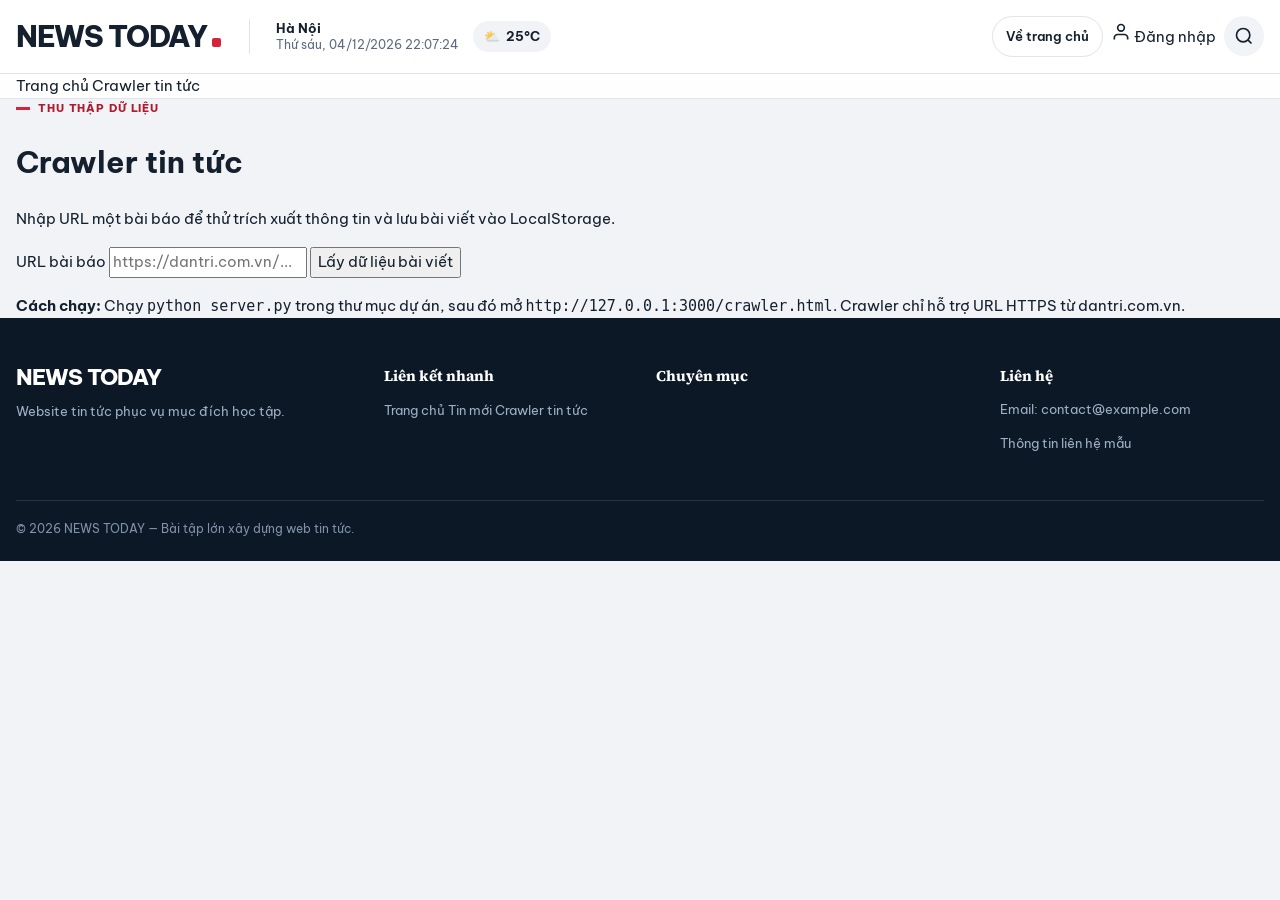
<file: crawler.html>
<!DOCTYPE html>
<html lang="vi">
<head>
  <meta charset="UTF-8">
  <meta name="viewport" content="width=device-width, initial-scale=1.0">
  <!-- BỎ CHẶN ẢNH TỪ DÂN TRÍ -->
  <meta name="referrer" content="no-referrer">
  <title>Crawler tin tức - News Today</title>
  <link rel="stylesheet" href="css/style.css">
</head>
<body>

  <!-- HEADER ĐỒNG BỘ THEO PHONG CÁCH DÂN TRÍ -->
  <header class="site-header">
    <div class="container header-inner">
      
      <!-- Khối bên trái: Logo + Ngày giờ + Nhiệt độ -->
      <div class="header-left">
        <a class="logo" href="index.html">NEWS TODAY</a>
        
        <div class="header-datetime-weather">
          <div class="location-date">
            <span class="location">Hà Nội</span>
            <span id="realtime-clock" class="date-time">Chủ nhật, 11/10/2026 00:00:00</span>
          </div>
          
          <div class="weather-box">
            <span class="weather-icon">⛅</span>
            <span class="temp">25°C</span>
          </div>
        </div>
      </div>

      <!-- Khối bên phải: Nút Về trang chủ + Đăng nhập + Tìm kiếm -->
      <div class="header-right">
        <a class="crawler-link" href="index.html">Về trang chủ</a>
        
        <a href="#login" class="login-btn">
          <svg width="20" height="20" viewBox="0 0 24 24" fill="none" stroke="currentColor" stroke-width="2">
            <path d="M20 21v-2a4 4 0 0 0-4-4H8a4 4 0 0 0-4 4v2"></path>
            <circle cx="12" cy="7" r="4"></circle>
          </svg>
          <span>Đăng nhập</span>
        </a>

        <button class="search-btn" type="button" aria-label="Tìm kiếm">
          <svg width="20" height="20" viewBox="0 0 24 24" fill="none" stroke="currentColor" stroke-width="2">
            <circle cx="11" cy="11" r="8"></circle>
            <line x1="21" y1="21" x2="16.65" y2="16.65"></line>
          </svg>
        </button>
      </div>

    </div>
  </header>

  <!-- NAVBAR CHUYÊN MỤC -->
  <nav class="navbar">
    <div class="container">
      <a href="index.html">Trang chủ</a>
      <a href="crawler.html" aria-current="page">Crawler tin tức</a>
    </div>
  </nav>

  <!-- NỘI DUNG CHÍNH TRANG CRAWLER -->
  <main class="container crawler-container">
    <p class="eyebrow">THU THẬP DỮ LIỆU</p>
    <h1>Crawler tin tức</h1>
    <p class="intro">Nhập URL một bài báo để thử trích xuất thông tin và lưu bài viết vào LocalStorage.</p>

    <!-- Form nhập URL -->
    <form id="crawler-form" class="crawler-form">
      <label for="article-url">URL bài báo</label>
      <input id="article-url" name="url" type="url" placeholder="https://dantri.com.vn/..." required>
      <button type="submit" id="crawl-button">Lấy dữ liệu bài viết</button>
    </form>

    <p id="crawler-status" class="status-message" aria-live="polite"></p>

    <!-- Khối kết quả dữ liệu cào được -->
    <section id="crawler-result" class="crawler-result" hidden>
      <h2>Dữ liệu trích xuất</h2>
      <pre id="crawler-json"></pre>
      <button type="button" id="save-crawled-post">Lưu bài viết vào LocalStorage</button>
    </section>

    <!-- Ghi chú về nguồn hỗ trợ -->
    <aside class="notice">
      <strong>Cách chạy:</strong> Chạy <code>python server.py</code> trong thư mục dự án, sau đó mở <code>http://127.0.0.1:3000/crawler.html</code>. Crawler chỉ hỗ trợ URL HTTPS từ dantri.com.vn.
    </aside>
  </main>

  <!-- FOOTER -->
  <footer class="site-footer">
    <div class="container footer-grid">
      <section>
        <h2>NEWS TODAY</h2>
        <p>Website tin tức phục vụ mục đích học tập.</p>
      </section>
      <section>
        <h3>Liên kết nhanh</h3>
        <a href="index.html">Trang chủ</a>
        <a href="index.html">Tin mới</a>
        <a href="crawler.html">Crawler tin tức</a>
      </section>
      <section>
        <h3>Chuyên mục</h3>
        <div id="footer-categories" class="footer-links"></div>
      </section>
      <section>
        <h3>Liên hệ</h3>
        <p>Email: contact@example.com</p>
        <p>Thông tin liên hệ mẫu</p>
      </section>
    </div>
    <div class="container copyright">© 2026 NEWS TODAY — Bài tập lớn xây dựng web tin tức.</div>
  </footer>

  <!-- JAVASCRIPT LOGIC -->
  <script src="js/storage.js"></script>
  <script src="js/crawler.js"></script>

  <!-- SCRIPT CẬP NHẬT ĐỒNG HỒ THỜI GIAN THỰC -->
  <script>
    function updateClock() {
      const now = new Date();
      const days = ['Chủ nhật', 'Thứ hai', 'Thứ ba', 'Thứ tư', 'Thứ năm', 'Thứ sáu', 'Thứ bảy'];
      const dayName = days[now.getDay()];
      
      const day = String(now.getDate()).padStart(2, '0');
      const month = String(now.getMonth() + 1).padStart(2, '0');
      const year = now.getFullYear();
      
      const hours = String(now.getHours()).padStart(2, '0');
      const minutes = String(now.getMinutes()).padStart(2, '0');
      const seconds = String(now.getSeconds()).padStart(2, '0');

      const timeString = `${dayName}, ${day}/${month}/${year} ${hours}:${minutes}:${seconds}`;
      const clockEl = document.getElementById('realtime-clock');
      if (clockEl) clockEl.innerText = timeString;
    }

    updateClock();
    setInterval(updateClock, 1000);
  </script>
</body>
</html>
</file>
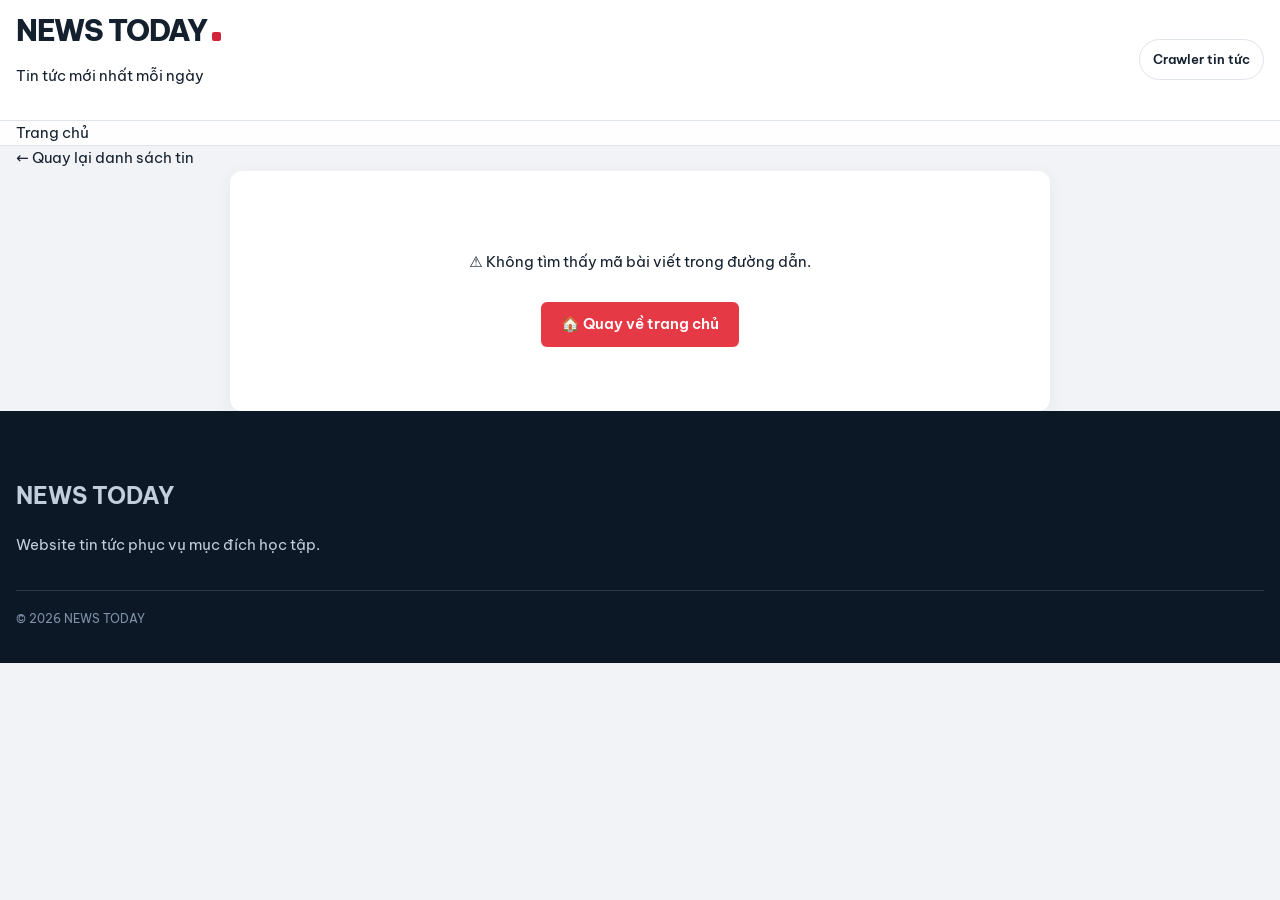
<file: detail.html>
<!DOCTYPE html>
<html lang="vi">
<head>
  <meta charset="UTF-8">
  <meta name="viewport" content="width=device-width, initial-scale=1.0">
  <!-- BỎ CHẶN ẢNH TỪ CÁC NGUỒN BÊN NGOÀI NHƯ DÂN TRÍ -->
  <meta name="referrer" content="no-referrer">
  <title>Chi tiết bài viết - News Today</title>
  <link rel="stylesheet" href="css/style.css">
</head>
<body>

  <header class="site-header">
    <div class="container header-inner">
      <div>
        <a class="logo" href="index.html">NEWS TODAY</a>
        <p class="tagline">Tin tức mới nhất mỗi ngày</p>
      </div>
      <a class="crawler-link" href="crawler.html">Crawler tin tức</a>
    </div>
  </header>

  <nav class="navbar">
    <div class="container" id="menu">
      <a href="index.html">Trang chủ</a>
    </div>
  </nav>

  <main class="container article-container">
    <a class="back-link" href="index.html">← Quay lại danh sách tin</a>
    <article id="article-detail" class="article-detail">
      <p class="status-message">Đang tải bài viết...</p>
    </article>
  </main>

  <footer class="site-footer">
    <div class="container">
      <h2>NEWS TODAY</h2>
      <p>Website tin tức phục vụ mục đích học tập.</p>
      <p class="copyright">© 2026 NEWS TODAY</p>
    </div>
  </footer>

  <script src="js/storage.js"></script>
  <script src="js/detail.js"></script>
</body>
</html>
</file>
<file: css/style.css>
/* NEWS TODAY — giao diện báo điện tử: tiêu đề chữ có chân, nội dung chữ không chân, một điểm nhấn đỏ */
@import url("https://fonts.googleapis.com/css2?family=Be+Vietnam+Pro:wght@400;500;600;700;800&family=Source+Serif+4:opsz,wght@8..60,600;8..60,700;8..60,800&display=swap");

:root {
  color-scheme: light;
  --ink: #14202e;
  --night: #0d1827;
  --paper: #f1f3f6;
  --surface: #ffffff;
  --line: #dfe4eb;
  --muted: #5b6a7d;
  --brand: #d3243b;
  --brand-dark: #b01a2f;
  --brand-tint: #fdecef;
  --serif: "Source Serif 4", "Noto Serif", Georgia, "Times New Roman", serif;
  --sans: "Be Vietnam Pro", ui-sans-serif, system-ui, -apple-system, "Segoe UI", Roboto, Arial, sans-serif;
  --radius: 16px;
  --radius-sm: 10px;
  --shadow-md: 0 18px 48px rgba(13, 24, 39, .18);
  --container: 1400px;
}

*, *::before, *::after { box-sizing: border-box; }
html { scroll-behavior: smooth; scroll-padding-top: 80px; }
body { margin: 0; color: var(--ink); background: var(--paper); font: 400 15px/1.65 var(--sans); -webkit-font-smoothing: antialiased; }
button, input, textarea, select { font: inherit; }
a { color: inherit; text-decoration: none; }
button { color: inherit; }
img { max-width: 100%; }
:focus-visible { outline: 3px solid rgba(211, 36, 59, .4); outline-offset: 3px; }
::selection { color: #fff; background: var(--brand); }
.container { width: min(var(--container), calc(100% - 32px)); margin-inline: auto; }

/* ---------- Header ---------- */
.site-header { position: relative; z-index: 910; padding: 16px 0; background: var(--surface); }
.header-inner { display: flex; align-items: center; justify-content: space-between; gap: 24px; }
.header-left, .header-right { display: flex; align-items: center; min-width: 0; }
.header-left { gap: 28px; }
.logo { display: inline-flex; flex-shrink: 0; align-items: baseline; gap: 2px; color: var(--ink); font: 800 clamp(24px, 2.3vw, 30px)/1 var(--sans); letter-spacing: -.045em; }
.logo::after { width: 9px; height: 9px; margin-left: 3px; border-radius: 2px; background: var(--brand); content: ""; }
.header-datetime-weather { display: flex; align-items: center; gap: 14px; padding-left: 26px; border-left: 1px solid var(--line); font-size: 12px; }
.location-date { display: flex; flex-direction: column; line-height: 1.4; }
.location { font-size: 13px; font-weight: 700; }
.date-time { color: var(--muted); font-size: 12px; white-space: nowrap; font-variant-numeric: tabular-nums; }
.weather-box { display: inline-flex; align-items: center; gap: 6px; padding: 5px 11px; color: var(--ink); background: var(--paper); border-radius: 999px; font-size: 13px; font-weight: 700; white-space: nowrap; }
.header-right { justify-content: flex-end; gap: 8px; }
.crawler-link, .btn-auth, .search-btn, .mega-menu-toggle, .text-button { display: inline-flex; align-items: center; justify-content: center; transition: color .16s, background .16s, border-color .16s; }
.crawler-link { gap: 8px; padding: 9px 13px; color: var(--ink); border: 1px solid var(--line); border-radius: 999px; font-size: 12.5px; font-weight: 600; white-space: nowrap; }
.crawler-link:hover, .crawler-link[aria-current="page"] { color: var(--brand); border-color: var(--brand); background: var(--brand-tint); }
.auth-buttons { display: flex; align-items: center; gap: 6px; }
.btn-auth { gap: 7px; min-height: 40px; padding: 8px 16px; border: 1px solid transparent; border-radius: 999px; cursor: pointer; font-size: 12.5px; font-weight: 600; white-space: nowrap; }
.btn-login { color: var(--ink); background: transparent; }
.btn-login:hover { color: var(--brand); background: var(--brand-tint); }
.btn-register { color: #fff; background: var(--ink); }
.btn-register:hover { background: var(--brand); }
.search-btn { width: 40px; height: 40px; flex-shrink: 0; border: 0; border-radius: 50%; background: var(--paper); color: var(--ink); cursor: pointer; }
.search-btn:hover { color: #fff; background: var(--brand); }

/* ---------- YÊU CẦU 4: NAVBAR HIỆU ỨNG KÍNH MỜ (GLASSMORPHISM) ---------- */
.navbar { 
  position: sticky; 
  top: 0; 
  z-index: 900; 
  background: rgba(255, 255, 255, 0.88); 
  backdrop-filter: blur(12px);
  -webkit-backdrop-filter: blur(12px);
  border-top: 1px solid var(--line); 
  border-bottom: 1px solid var(--line); 
}
.navbar-inner { display: flex; align-items: center; justify-content: space-between; min-height: 50px; gap: 10px; }
.nav-links { display: flex; align-items: center; gap: clamp(16px, 2vw, 28px); min-width: 0; overflow-x: auto; scrollbar-width: none; white-space: nowrap; }
.nav-links::-webkit-scrollbar { display: none; }
.nav-links a { position: relative; display: inline-flex; align-items: center; min-height: 50px; color: var(--ink); font-size: 14px; font-weight: 600; transition: color .16s; }
.nav-links a::after { position: absolute; right: 0; bottom: -1px; left: 0; height: 3px; background: var(--brand); content: ""; transform: scaleX(0); transform-origin: left; transition: transform .2s; }
.nav-links a:hover, .nav-links a[aria-current="page"] { color: var(--brand); }
.nav-links a:hover::after, .nav-links a[aria-current="page"]::after { transform: scaleX(1); }
.mega-menu-toggle { display: grid; grid-template-columns: repeat(3, 4px); gap: 3px; flex-shrink: 0; padding: 10px 4px 10px 14px; border: 0; background: transparent; cursor: pointer; }
.mega-menu-toggle span { width: 4px; height: 4px; border-radius: 50%; background: var(--ink); transition: background .16s; }
.mega-menu-toggle:hover span, .mega-menu-toggle.active span { background: var(--brand); }

.mega-menu-overlay { display: none; position: absolute; top: 100%; right: 0; left: 0; max-height: min(78vh, 720px); overflow: auto; padding: 28px 0 32px; background: var(--surface); border-bottom: 1px solid var(--line); box-shadow: var(--shadow-md); }
.mega-menu-overlay.active { display: block; animation: menuIn .16s ease-out; }
@keyframes menuIn { from { opacity: 0; transform: translateY(-6px); } to { opacity: 1; transform: none; } }
.mega-menu-container { display: grid; grid-template-columns: minmax(0, 3.4fr) minmax(200px, 1fr); gap: 32px; }
.mega-grid { display: grid; grid-template-columns: repeat(4, minmax(0, 1fr)); gap: 26px 22px; align-content: start; }
.mega-col h3 { margin: 0 0 8px; padding-bottom: 8px; border-bottom: 2px solid var(--ink); font: 700 15px/1.3 var(--serif); }
.mega-col h3 a:hover, .mega-col ul li a:hover { color: var(--brand); }
.mega-col ul { margin: 0; padding: 0; list-style: none; }
.mega-col ul li { margin: 7px 0; }
.mega-col ul li a { color: var(--muted); font-size: 13px; }

/* ---------- Bố Cục Trang Chính ---------- */
.page-content { padding-top: 28px; padding-bottom: 64px; }
.main-layout { display: grid; grid-template-columns: 1fr; gap: 28px; }

@media (min-width: 992px) {
  .main-layout { grid-template-columns: 3.1fr 1fr; }
}

.content-left { min-width: 0; }
.sidebar-right { display: flex; flex-direction: column; gap: 24px; }

.section-heading { display: flex; align-items: flex-end; justify-content: space-between; gap: 16px; margin-bottom: 16px; padding-bottom: 12px; border-bottom: 2px solid var(--ink); }
.eyebrow { display: flex; align-items: center; gap: 8px; margin: 0 0 4px; color: var(--brand-dark); font-size: 11px; font-weight: 800; letter-spacing: .08em; text-transform: uppercase; }
.eyebrow::before { width: 14px; height: 3px; background: var(--brand); content: ""; }
.section-heading h1 { margin: 0; font: 800 clamp(26px, 3vw, 38px)/1.12 var(--serif); letter-spacing: -.02em; }
.text-button { min-height: 36px; padding: 6px 16px; border: 1px solid var(--ink); border-radius: 999px; background: transparent; cursor: pointer; font-size: 12.5px; font-weight: 600; white-space: nowrap; }
.text-button:hover { color: #fff; background: var(--ink); }
.status-message { margin: 0 0 16px; color: var(--muted); font-size: 13px; }

/* =========================================================
   1. PHẦN TIN CHÍNH (3 BÀI NỔI BẬT Ở TRÊN)
   ========================================================= */
.featured-news {
  display: grid;
  grid-template-columns: minmax(0, 1.7fr) minmax(300px, 1fr);
  gap: 20px;
  align-items: stretch;
  margin-bottom: 32px;
}

.news-card { position: relative; min-width: 0; overflow: hidden; background: var(--surface); border: 1px solid var(--line); border-radius: var(--radius); }
.news-card h2 a::after, .news-card h3 a::after { position: absolute; inset: 0; z-index: 1; content: ""; }
.news-card h2, .news-card h3 { margin: 10px 0 8px; font-family: var(--serif); font-weight: 700; letter-spacing: -.012em; line-height: 1.3; }
.news-card h2 { font-size: clamp(22px, 2.6vw, 32px); }
.news-card h3 { font-size: 17px; }
.news-card h2 a, .news-card h3 a { transition: color .16s; }
.news-card:hover h2 a, .news-card:hover h3 a { color: var(--brand); }
.news-card p { margin: 8px 0 0; color: var(--muted); font-size: 13.5px; line-height: 1.6; }
.news-card-media { display: block; overflow: hidden; background: #dfe5ec; }
.news-card-media img { display: block; width: 100%; height: 100%; object-fit: cover; transition: transform .5s ease; }
.news-card:hover .news-card-media img { transform: scale(1.03); }
.news-card-content { min-width: 0; padding: 20px 22px; }
.category-label { display: inline-flex; width: fit-content; max-width: 100%; padding: 3px 10px; color: var(--brand); background: var(--brand-tint); border-radius: 999px; font-size: 12px; font-weight: 600; line-height: 1.6; }
.post-meta { display: flex; flex-wrap: wrap; align-items: center; gap: 4px 12px; margin-top: 12px; color: var(--muted); font-size: 12.5px; }

/* Bài lớn bên trái */
.featured-main { display: flex; min-height: 420px; max-height: 480px; flex-direction: column; justify-content: flex-end; color: #fff; background: var(--night); border: 0; }
.featured-main::before { position: absolute; top: 0; bottom: 0; left: 0; width: 5px; background: var(--brand); content: ""; z-index: 2; }
.featured-main .news-card-media { position: absolute; inset: 0; background: var(--night); }
.featured-main .news-card-media::after { position: absolute; inset: 0; background: linear-gradient(to top, rgba(8, 16, 28, .95) 10%, rgba(8, 16, 28, .4) 60%, rgba(8, 16, 28, .05)); content: ""; }
.featured-main .news-card-content { position: relative; padding: 28px 32px; z-index: 3; }
.featured-main .category-label { color: #fff; background: var(--brand); }
.featured-main h2 { margin-top: 10px; color: #fff; }
.featured-main h2 a { color: #fff; }
.featured-main p { color: #cdd7e4; }
.featured-main .post-meta { color: #aebbd0; }

/* ---------- YÊU CẦU 2: TĂNG CHIỀU SÂU & HOVER CHO 2 KHỐI TIN PHỤ ---------- */
.featured-side { display: grid; grid-template-rows: repeat(2, minmax(0, 1fr)); gap: 20px; }
.featured-side .news-card { 
  display: flex; 
  flex-direction: column; 
  justify-content: center;
  box-shadow: 0 2px 8px rgba(13, 24, 39, 0.04);
  transition: transform 0.25s ease, box-shadow 0.25s ease, border-color 0.25s ease;
}
.featured-side .news-card:hover {
  transform: translateY(-3px);
  box-shadow: 0 10px 24px rgba(13, 24, 39, 0.08);
  border-color: var(--brand);
}
.featured-side .news-card:has(.news-card-media) { display: grid; grid-template-columns: 125px minmax(0, 1fr); }
.featured-side .news-card:has(.news-card-media) .news-card-media { height: 100%; min-height: 120px; border-radius: var(--radius-sm) 0 0 var(--radius-sm); }
.featured-side .news-card-content { padding: 16px 18px; }

/* =========================================================
   2. PHẦN TIN PHỤ (TIN TỨC KHÁC)
   ========================================================= */
.more-news-section { margin-top: 36px; }
.more-news-section > h2 { display: flex; align-items: center; gap: 14px; margin: 0 0 20px; font: 700 22px/1.2 var(--serif); color: var(--ink); }
.more-news-section > h2::after { flex: 1; height: 2px; background: var(--line); content: ""; }

.news-list {
  display: grid;
  grid-template-columns: repeat(3, 1fr);
  gap: 24px 20px;
}

.list-card {
  width: 100%;
}

.list-card .news-card {
  position: relative;
  display: flex;
  flex-direction: column;
  height: 100%;
  background: var(--surface);
  border: 1px solid var(--line);
  border-radius: 8px;
  overflow: hidden;
  box-shadow: 0 2px 8px rgba(0, 0, 0, 0.04);
  transition: border-color 0.2s ease, box-shadow 0.2s ease, transform 0.2s ease;
}

.list-card .news-card:hover {
  border-color: var(--brand);
  box-shadow: 0 6px 16px rgba(0, 0, 0, 0.08);
  transform: translateY(-2px);
}

.list-card .news-card-media {
  position: relative;
  width: 100%;
  height: 180px;
  margin: 0;
  background: #edf2f7;
  overflow: hidden;
  flex-shrink: 0;
}

.list-card .news-card-media img {
  width: 100%;
  height: 100%;
  object-fit: cover;
  transition: transform 0.4s ease;
}

.list-card .news-card:hover .news-card-media img {
  transform: scale(1.04);
}

.list-card .news-card::after {
  display: none;
}

.list-card .news-card-content {
  position: relative;
  display: flex;
  flex-direction: column;
  flex: 1;
  padding: 16px 18px 18px;
  color: var(--ink);
  background: var(--surface);
}

.list-card .category-label {
  display: inline-block;
  width: fit-content;
  background: var(--brand-tint);
  color: var(--brand);
  font-size: 11px;
  font-weight: 700;
  letter-spacing: 0.03em;
  text-transform: uppercase;
  padding: 3px 8px;
  border-radius: 4px;
  margin-bottom: 8px;
  box-shadow: none;
}

.list-card .news-card h3 {
  color: var(--ink) !important;
  font-family: var(--serif);
  font-weight: 700;
  font-size: 17px;
  line-height: 1.38;
  margin: 4px 0 8px;
  text-shadow: none;
}

.list-card .news-card h3 a {
  color: var(--ink) !important;
  text-decoration: none;
  transition: color 0.16s ease;
}

.list-card .news-card:hover h3 a {
  color: var(--brand) !important;
}

.list-card .news-card p {
  color: var(--muted) !important;
  font-size: 13px;
  line-height: 1.55;
  margin: 0 0 12px;
  display: -webkit-box;
  line-clamp: 3;
  -webkit-line-clamp: 3;
  -webkit-box-orient: vertical;
  overflow: hidden;
}

.list-card .post-meta {
  margin-top: auto;
  padding-top: 10px;
  border-top: 1px solid var(--paper);
  color: var(--muted) !important;
  font-size: 11.5px;
  display: flex;
  align-items: center;
  gap: 8px;
}

/* ---------- Sidebar Widgets ---------- */
.widget-box { padding: 18px; background: var(--surface); border: 1px solid var(--line); border-radius: 8px; box-shadow: 0 4px 12px rgba(0,0,0,0.03); }
.widget-title { margin: 0 0 14px 0; padding-bottom: 8px; border-bottom: 2px solid var(--brand); color: var(--ink); font-family: var(--serif); font-size: 16px; font-weight: 700; text-transform: uppercase; }

/* ---------- YÊU CẦU 1: BẢNG TỶ GIÁ (BADGE NỔI) ---------- */
.finance-table { width: 100%; border-collapse: collapse; font-size: 13.5px; }
.finance-table th, .finance-table td { padding: 10px 4px; text-align: left; border-bottom: 1px dashed var(--line); }
.finance-table th { color: var(--muted); font-weight: 600; }
.finance-table .up, .finance-table .down {
  display: inline-block;
  padding: 2px 10px;
  border-radius: 20px;
  font-size: 12px;
  font-weight: 700;
  text-align: center;
}
.finance-table .up { color: #0f766e; background: #ccfbf1; }
.finance-table .down { color: #991b1b; background: #fee2e2; }

/* ---------- YÊU CẦU 3: TÚT LAI WIDGET TIN XEM NHIỀU ---------- */
.top-news-list { margin: 0; padding: 0; list-style: none; }
.top-news-item { 
  display: flex; 
  align-items: center; 
  gap: 12px; 
  padding: 10px 8px; 
  border-bottom: 1px solid var(--line); 
  border-radius: 8px;
  transition: background 0.2s ease;
}
.top-news-item:hover { background: var(--paper); }
.top-news-item:last-child { border-bottom: 0; }
.top-news-num { 
  display: inline-flex;
  align-items: center;
  justify-content: center;
  width: 26px;
  height: 26px;
  background: var(--brand-tint);
  color: var(--brand); 
  border-radius: 6px;
  font-family: var(--serif); 
  font-size: 13px; 
  font-weight: 800; 
  line-height: 1; 
  flex-shrink: 0;
}
.top-news-title { color: var(--ink); font-size: 13.5px; font-weight: 600; line-height: 1.4; transition: color 0.16s; }
.top-news-title:hover { color: var(--brand); }

/* Skeleton & Load More */
@keyframes shimmer { 0% { background-position: -200px 0; } 100% { background-position: 200px 0; } }
.skeleton { background: linear-gradient(90deg, #e0e6ed 25%, #f1f5f9 50%, #e0e6ed 75%); background-size: 200px 100%; animation: shimmer 1.5s infinite; border-radius: 4px; }
.skeleton-card { display: flex; flex-direction: column; gap: 10px; padding: 16px; background: var(--surface); border: 1px solid var(--line); border-radius: 8px; margin-bottom: 18px; }
.skeleton-img { width: 100%; height: 160px; }
.skeleton-title { height: 20px; width: 85%; }
.skeleton-text { height: 14px; width: 100%; }
.skeleton-text-short { height: 14px; width: 60%; }

.load-more-wrapper { margin-top: 28px; text-align: center; }
.btn-load-more { display: inline-flex; align-items: center; justify-content: center; padding: 10px 26px; background: var(--ink); color: #fff; border: 0; border-radius: 999px; font-size: 13.5px; font-weight: 700; cursor: pointer; transition: background 0.2s; }
.btn-load-more:hover { background: var(--brand); }

/* Mobile & Responsive */
.mobile-menu-toggle { display: none; width: 40px; height: 40px; align-items: center; justify-content: center; background: var(--paper); border: 0; border-radius: 50%; color: var(--ink); font-size: 20px; cursor: pointer; }
.nav-backdrop { display: none; position: fixed; inset: 0; background: rgba(13, 24, 39, 0.6); backdrop-filter: blur(3px); z-index: 1050; }
.nav-backdrop.open { display: block; }

.search-overlay, .auth-modal-overlay { display: none; position: fixed; inset: 0; overflow: auto; background: rgba(13, 24, 39, .62); backdrop-filter: blur(5px); }
.search-overlay { z-index: 2100; align-items: flex-start; justify-content: center; padding: min(10vh, 80px) 18px 24px; }
.auth-modal-overlay { z-index: 2200; align-items: center; justify-content: center; padding: 20px; }
.search-overlay.active, .auth-modal-overlay.active { display: flex; }
.search-panel, .auth-modal-card { position: relative; background: var(--surface); border-radius: 20px; box-shadow: var(--shadow-md); animation: modalIn .2s ease-out; }
.search-panel { width: min(720px, 100%); padding: 30px; }
.auth-modal-card { width: min(450px, 100%); max-height: min(92vh, 850px); overflow-y: auto; }
@keyframes modalIn { from { opacity: 0; transform: translateY(10px); } to { opacity: 1; transform: none; } }

/* Footer */
.site-footer { padding: 48px 0 22px; color: #c3cedc; background: var(--night); }
.footer-grid { display: grid; grid-template-columns: 1.4fr 1fr 1.3fr 1.1fr; gap: 32px; }
.footer-grid h2 { margin: 0 0 12px; color: #fff; font: 800 22px/1 var(--sans); letter-spacing: -.04em; }
.footer-grid h3 { margin: 0 0 12px; color: #fff; font: 700 15px/1.3 var(--serif); }
.footer-grid p, .footer-grid a { color: #9fb0c5; font-size: 13px; }
.footer-links { display: grid; grid-template-columns: repeat(2, minmax(0, 1fr)); gap: 0 12px; }
.copyright { margin-top: 32px; padding-top: 18px; border-top: 1px solid #263649; color: #7f92a9; font-size: 12px; }

/* Media Queries Responsive */
@media (max-width: 990px) {
  .featured-news { grid-template-columns: 1fr; }
  .news-list { grid-template-columns: repeat(2, 1fr); }
}

@media (max-width: 600px) {
  .news-list { grid-template-columns: 1fr; }
  .site-header { padding: 12px 0; }
  .logo { font-size: 24px; }
  .crawler-link span, .btn-login span, .btn-register { display: none; }
}
/* --- GIAO DIỆN TRANG CHI TIẾT BÀI VIẾT --- */
#article-detail {
  max-width: 820px;
  margin: 0 auto;
  padding: 24px;
  background: #ffffff;
  border-radius: 12px;
  box-shadow: 0 4px 20px rgba(0, 0, 0, 0.05);
}

/* Thanh điều hướng Quay lại & Breadcrumb */
.detail-navigation {
  display: flex;
  justify-content: space-between;
  align-items: center;
  padding-bottom: 16px;
  margin-bottom: 20px;
  border-bottom: 1px solid #eaeaea;
  flex-wrap: wrap;
  gap: 12px;
}

.btn-back-link {
  display: inline-flex;
  align-items: center;
  gap: 6px;
  color: #1a73e8;
  font-weight: 600;
  font-size: 0.95rem;
  text-decoration: none;
  padding: 6px 14px;
  background: #f1f5f9;
  border-radius: 20px;
  transition: all 0.2s ease;
}

.btn-back-link:hover {
  background: #e2e8f0;
  color: #0d52bf;
  transform: translateX(-3px);
}

.breadcrumb-trail {
  font-size: 0.9rem;
  color: #64748b;
}

.breadcrumb-trail a {
  color: #64748b;
  text-decoration: none;
}

.breadcrumb-trail a:hover {
  color: #1a73e8;
  text-decoration: underline;
}

.breadcrumb-trail .sep {
  margin: 0 6px;
  color: #cbd5e1;
}

.breadcrumb-trail .current-cat {
  color: #1e293b;
  font-weight: 600;
}

/* Header bài viết */
.category-badge {
  display: inline-block;
  background: #e63946;
  color: #ffffff;
  font-size: 0.75rem;
  font-weight: 700;
  padding: 4px 10px;
  border-radius: 4px;
  text-transform: uppercase;
  letter-spacing: 0.5px;
  margin-bottom: 12px;
}

.article-main-title {
  font-size: 2rem;
  font-weight: 800;
  line-height: 1.35;
  color: #0f172a;
  margin-bottom: 16px;
}

.article-meta-bar {
  display: flex;
  align-items: center;
  gap: 12px;
  font-size: 0.9rem;
  color: #64748b;
  margin-bottom: 24px;
}

.meta-divider {
  color: #cbd5e1;
}

/* Khối Sapo */
.article-sapo-box {
  background: #f8fafc;
  border-left: 4px solid #e63946;
  padding: 16px 20px;
  margin-bottom: 24px;
  border-radius: 0 8px 8px 0;
}

.article-sapo-box p {
  font-size: 1.1rem;
  font-weight: 600;
  line-height: 1.6;
  color: #334155;
  margin: 0;
}

/* Ảnh bài viết */
.article-featured-media img {
  width: 100%;
  max-height: 480px;
  object-fit: cover;
  border-radius: 8px;
  margin-bottom: 24px;
}

/* Nội dung bài viết */
.article-body-content {
  font-size: 1.08rem;
  line-height: 1.8;
  color: #1e293b;
}

.article-body-content p {
  margin-bottom: 18px;
}

/* Footer bài viết & Nguồn */
.article-footer-box {
  margin-top: 32px;
  padding: 16px 20px;
  background: #f8fafc;
  border: 1px solid #e2e8f0;
  border-radius: 8px;
  display: flex;
  justify-content: space-between;
  align-items: center;
  flex-wrap: wrap;
  gap: 12px;
}

.btn-source-link {
  background: #0f172a;
  color: #ffffff;
  padding: 8px 16px;
  border-radius: 6px;
  text-decoration: none;
  font-size: 0.9rem;
  font-weight: 600;
  transition: background 0.2s;
}

.btn-source-link:hover {
  background: #334155;
}

/* Khối lỗi */
.error-container {
  text-align: center;
  padding: 40px 20px;
}

.btn-back-home {
  display: inline-block;
  margin-top: 12px;
  padding: 10px 20px;
  background: #e63946;
  color: #fff;
  border-radius: 6px;
  text-decoration: none;
  font-weight: 600;
}
/* ==========================================================
   GIAO DIỆN POPUP MODAL ĐĂNG NHẬP / ĐĂNG KÝ (CHUẨN HTML & JS)
   ========================================================== */
.auth-modal-overlay {
  position: fixed;
  top: 0;
  left: 0;
  width: 100vw;
  height: 100vh;
  background-color: rgba(15, 23, 42, 0.65);
  backdrop-filter: blur(4px);
  display: flex;
  justify-content: center;
  align-items: center;
  z-index: 9999;
  opacity: 0;
  visibility: hidden;
  transition: all 0.3s ease;
  padding: 16px;
  box-sizing: border-box;
}

/* Hiển thị Modal khi button.js thêm class active */
.auth-modal-overlay.active {
  opacity: 1;
  visibility: visible;
}

/* Thẻ khung Modal chính */
.auth-modal-card {
  background: #ffffff;
  width: 100%;
  max-width: 420px;
  border-radius: 16px;
  padding: 28px 24px 24px;
  box-shadow: 0 20px 25px -5px rgba(0, 0, 0, 0.1), 0 8px 10px -6px rgba(0, 0, 0, 0.1);
  position: relative;
  transform: translateY(-20px);
  transition: transform 0.3s ease;
  box-sizing: border-box;
}

.auth-modal-overlay.active .auth-modal-card {
  transform: translateY(0);
}

/* Nút Đóng Popup (X) */
.auth-close-btn {
  position: absolute;
  top: 14px;
  right: 16px;
  background: #f1f5f9;
  border: none;
  font-size: 22px;
  line-height: 1;
  color: #64748b;
  width: 32px;
  height: 32px;
  border-radius: 50%;
  cursor: pointer;
  display: flex;
  align-items: center;
  justify-content: center;
  transition: all 0.2s ease;
  z-index: 10;
}

.auth-close-btn:hover {
  background: #e2e8f0;
  color: #0f172a;
}

/* Thanh Chuyển Đổi Tab (Đăng nhập / Đăng ký) */
.auth-tabs {
  display: flex;
  border-bottom: 2px solid #f1f5f9;
  margin-bottom: 20px;
}

.auth-tab {
  flex: 1;
  padding: 10px 0;
  background: none;
  border: none;
  font-size: 0.98rem;
  font-weight: 600;
  color: #94a3b8;
  cursor: pointer;
  position: relative;
  transition: color 0.2s ease;
}

.auth-tab.active {
  color: #e63946;
}

.auth-tab.active::after {
  content: '';
  position: absolute;
  bottom: -2px;
  left: 0;
  width: 100%;
  height: 2px;
  background-color: #e63946;
}

/* Nút Đăng nhập Mạng xã hội */
.social-login-group {
  display: flex;
  flex-direction: column;
  gap: 10px;
  margin-bottom: 16px;
}

.btn-social {
  display: flex;
  align-items: center;
  justify-content: center;
  gap: 10px;
  width: 100%;
  padding: 10px 16px;
  border: 1px solid #cbd5e1;
  border-radius: 8px;
  background: #ffffff;
  color: #334155;
  font-size: 0.9rem;
  font-weight: 600;
  cursor: pointer;
  transition: all 0.2s ease;
  box-sizing: border-box;
}

.btn-social:hover {
  background-color: #f8fafc;
  border-color: #94a3b8;
}

.btn-social svg {
  flex-shrink: 0;
}

/* Dòng Phân Cách (Divider) */
.auth-divider {
  display: flex;
  align-items: center;
  text-align: center;
  color: #94a3b8;
  font-size: 0.8rem;
  margin-bottom: 18px;
}

.auth-divider::before,
.auth-divider::after {
  content: '';
  flex: 1;
  border-bottom: 1px solid #e2e8f0;
}

.auth-divider span {
  padding: 0 10px;
}

/* Các Form Đăng Nhập / Đăng Ký */
.auth-form {
  display: none;
  flex-direction: column;
  gap: 14px;
}

.auth-form.active {
  display: flex;
}

.form-group {
  display: flex;
  flex-direction: column;
  gap: 6px;
  text-align: left;
}

.form-group label {
  font-size: 0.85rem;
  font-weight: 600;
  color: #334155;
}

.form-group input {
  width: 100%;
  padding: 10px 12px;
  border: 1px solid #cbd5e1;
  border-radius: 8px;
  font-size: 0.92rem;
  color: #0f172a;
  outline: none;
  box-sizing: border-box;
  transition: border-color 0.2s ease, box-shadow 0.2s ease;
}

.form-group input:focus {
  border-color: #e63946;
  box-shadow: 0 0 0 3px rgba(230, 57, 70, 0.15);
}

/* Tùy chọn Checkbox & Quên Mật Khẩu */
.form-actions {
  display: flex;
  justify-content: space-between;
  align-items: center;
  font-size: 0.85rem;
  margin-top: 2px;
}

.remember-me {
  display: flex;
  align-items: center;
  gap: 6px;
  color: #475569;
  cursor: pointer;
  user-select: none;
}

.remember-me input[type="checkbox"] {
  accent-color: #e63946;
  width: 15px;
  height: 15px;
  cursor: pointer;
}

.remember-me a,
.forgot-pass {
  color: #1d4ed8;
  text-decoration: none;
  font-weight: 500;
}

.remember-me a:hover,
.forgot-pass:hover {
  text-decoration: underline;
}

/* Nút Submit chính */
.btn-submit {
  width: 100%;
  padding: 11px;
  background-color: #e63946;
  color: #ffffff;
  border: none;
  border-radius: 8px;
  font-size: 0.95rem;
  font-weight: 700;
  cursor: pointer;
  transition: background-color 0.2s ease;
  margin-top: 4px;
}

.btn-submit:hover {
  background-color: #d62839;
}
</file>
